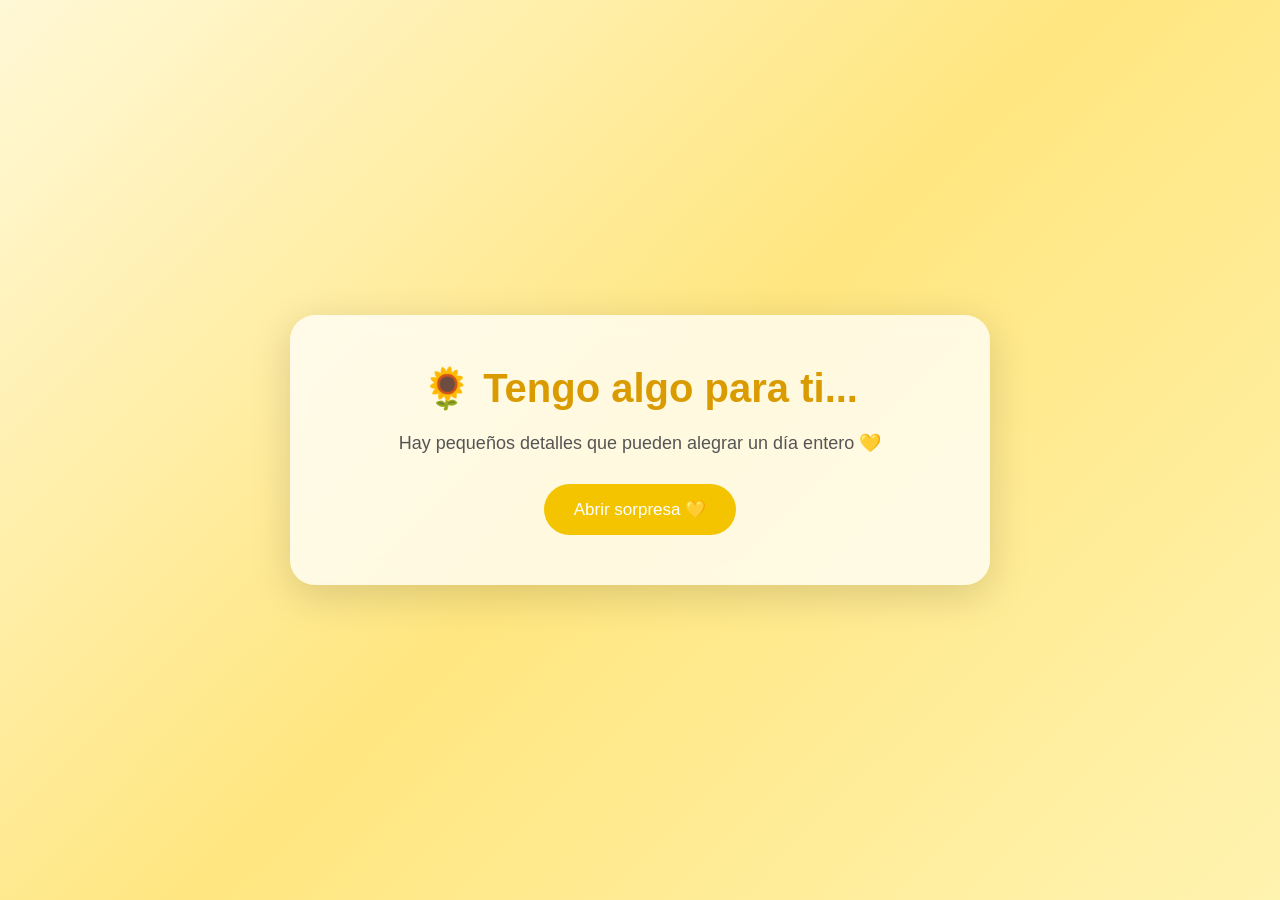
<file: DFAJ/index.html>
<!DOCTYPE html>
<html lang="es">

<head>
    <meta charset="UTF-8">
    <meta name="viewport" content="width=device-width, initial-scale=1.0">

    <title>Flores Amarillas 🌻</title>

    <link rel="stylesheet" href="DFA.css">
</head>

<body>
    <div id="portal">
        <div class="luz"></div>

        <div class="estrellas">
            ✦　·　✧　　·　✦　　✧　·
        </div>
    </div>  
    <div class="fondo"></div>

    <main class="contenedor">

        <h1>🌻 Tengo algo para ti...</h1>

        <p class="subtitulo">
            Hay pequeños detalles que pueden alegrar un día entero 💛
        </p>

        <button id="boton">
            Abrir sorpresa 💛
        </button>

        <section id="sorpresa" class="oculto">

    <div id="espacio">

        <div class="estrellas-fondo">
            ✦ · ✧ · ✦ · · ✧ · ✦ ·
            · ✦ · ✧ · · ✦ · ✧ ·
        </div>

        <div class="planeta planeta1"></div>

        <div class="planeta planeta2"></div>

        <div class="planeta planeta3"></div>

        <div class="planeta planeta4">
            <div class="anillo"></div>
        </div>

        <div class="mensaje-espacial">

            <h2>🌻 Feliz Día de las Flores Amarillas 🌻</h2>

            <p>
                En un universo tan enorme,
                qué bonito coincidir contigo. 💛
            </p>

            <span class="flor-final">🌻</span>

        </div>

    </div>

</section>

    </main>

    <script src="DFA.js"></script>

</body>

</html>
</file>
<file: DFAJ/DFA.css>
* {
    margin: 0;
    padding: 0;
    box-sizing: border-box;
}

body {
    min-height: 100vh;

    display: flex;
    justify-content: center;
    align-items: center;

    font-family: Arial, sans-serif;

    background: linear-gradient(
        135deg,
        #fff8d6,
        #ffe680,
        #fff3b0
    );

    overflow: hidden;
}


/* CONTENEDOR PRINCIPAL */

.contenedor {
    position: relative;

    width: 90%;
    max-width: 700px;

    padding: 50px 30px;

    text-align: center;

    background: rgba(255, 255, 255, 0.75);

    border-radius: 25px;

    box-shadow: 0 10px 40px rgba(0, 0, 0, 0.15);

    backdrop-filter: blur(10px);

    z-index: 2;
}


/* TITULO */

h1 {
    color: #d99b00;

    font-size: 40px;

    margin-bottom: 20px;
}


/* SUBTITULO */

.subtitulo {
    color: #555;

    font-size: 18px;

    margin-bottom: 30px;
}


/* BOTON */

button {
    border: none;

    padding: 15px 30px;

    border-radius: 30px;

    background: #f4c400;

    color: white;

    font-size: 17px;

    cursor: pointer;

    transition: 0.3s;
}

button:hover {
    transform: scale(1.08);

    background: #e0a900;
}


/* SORPRESA */

#sorpresa {
    margin-top: 35px;

    animation: aparecer 1s ease;
}

#sorpresa h2 {
    color: #d99b00;

    margin-bottom: 15px;
}

#sorpresa p {
    color: #555;

    font-size: 18px;

    line-height: 1.6;
}


/* OCULTAR */

.oculto {
    display: none;
}


/* FLORES */

#jardin {
    margin-top: 35px;

    min-height: 100px;

    display: flex;

    justify-content: center;

    gap: 25px;
}


/* FLORES INDIVIDUALES */

.flor {
    font-size: 55px;

    animation: crecer 1s ease forwards;

    cursor: pointer;

    transition: 0.3s;
}

.flor:hover {
    transform: scale(1.3) rotate(10deg);
}


/* ANIMACIONES */

@keyframes aparecer {

    from {
        opacity: 0;
        transform: translateY(20px);
    }

    to {
        opacity: 1;
        transform: translateY(0);
    }

}


@keyframes crecer {

    from {
        opacity: 0;
        transform: scale(0);
    }

    to {
        opacity: 1;
        transform: scale(1);
    }

}
/* =========================
   PORTAL ESPACIAL
========================= */

#portal {
    position: fixed;

    top: 0;
    left: 0;

    width: 100%;
    height: 100%;

    background: #050505;

    z-index: 999;

    display: flex;
    justify-content: center;
    align-items: center;

    pointer-events: none;

    opacity: 0;

    transition: opacity 0.5s;
}


/* Círculo de luz */

.luz {
    position: absolute;

    width: 80px;
    height: 80px;

    border-radius: 50%;

    background: white;

    box-shadow:
        0 0 30px #fff,
        0 0 80px #ffe45c,
        0 0 150px #ffd000;

    transform: scale(0);

}


/* Estrellas */

.estrellas {
    color: white;

    font-size: 25px;

    opacity: 0;

    position: absolute;
}


/* ACTIVAR PORTAL */

#portal.activo {
    opacity: 1;
}


/* La luz crece */

#portal.activo .luz {

    animation: expandirPortal 2s ease-in-out forwards;

}


/* Las estrellas aparecen */

#portal.activo .estrellas {

    animation: aparecerEstrellas 1.5s ease forwards;

    animation-delay: 0.5s;

}


/* =========================
   ANIMACIONES
========================= */

@keyframes expandirPortal {

    0% {
        transform: scale(0);
    }

    50% {
        transform: scale(4);
    }

    100% {
        transform: scale(30);
    }

}


@keyframes aparecerEstrellas {

    0% {
        opacity: 0;
        transform: scale(0.5);
    }

    100% {
        opacity: 1;
        transform: scale(1.5);
    }

}
/* =====================================
   VIAJE POR EL ESPACIO
===================================== */

#espacio {

    position: relative;

    width: 100%;
    height: 500px;

    overflow: hidden;

    border-radius: 25px;

    background:
        radial-gradient(circle at center,
        #17203d 0%,
        #080d20 45%,
        #02030b 100%);

}


/* ESTRELLAS */

.estrellas-fondo {

    position: absolute;

    width: 200%;

    height: 100%;

    color: white;

    font-size: 25px;

    letter-spacing: 25px;

    line-height: 60px;

    opacity: 0.8;

    animation: estrellasMovimiento 15s linear infinite;

}


/* PLANETAS */

.planeta {

    position: absolute;

    border-radius: 50%;

}


/* PLANETA 1 */

.planeta1 {

    width: 90px;
    height: 90px;

    background:
        radial-gradient(
            circle at 30% 30%,
            #ffdf8a,
            #d88b35 45%,
            #7a351f
        );

    top: 80px;
    left: -120px;

    box-shadow:
        0 0 25px rgba(255, 180, 80, 0.5);

    animation: viajarPlaneta 12s linear infinite;

}


/* PLANETA 2 */

.planeta2 {

    width: 55px;
    height: 55px;

    background:
        radial-gradient(
            circle at 30% 30%,
            #9ee7ff,
            #327bb8 50%,
            #12355c
        );

    top: 300px;
    left: -100px;

    animation: viajarPlaneta 8s linear infinite;

    animation-delay: 2s;

}


/* PLANETA 3 */

.planeta3 {

    width: 140px;
    height: 140px;

    background:
        radial-gradient(
            circle at 35% 30%,
            #f7b1c5,
            #a43c70 50%,
            #421536
        );

    top: 180px;
    left: -180px;

    animation: viajarPlaneta 16s linear infinite;

    animation-delay: 4s;

}


/* PLANETA 4 */

.planeta4 {

    width: 75px;
    height: 75px;

    background:
        radial-gradient(
            circle at 35% 30%,
            #fff1a6,
            #d7a927 50%,
            #785c12
        );

    top: 40px;
    left: -100px;

    animation: viajarPlaneta 10s linear infinite;

    animation-delay: 6s;

}


/* ANILLO */

.anillo {

    position: absolute;

    width: 130px;
    height: 30px;

    border: 4px solid rgba(255, 220, 130, 0.8);

    border-radius: 50%;

    top: 22px;
    left: -28px;

    transform: rotate(-15deg);

}


/* MENSAJE */

.mensaje-espacial {

    position: absolute;

    width: 90%;

    max-width: 550px;

    left: 50%;
    top: 50%;

    transform: translate(-50%, -50%);

    text-align: center;

    padding: 30px;

    background: rgba(0, 0, 0, 0.35);

    border: 1px solid rgba(255, 255, 255, 0.2);

    border-radius: 20px;

    backdrop-filter: blur(5px);

    color: white;

    animation: aparecerMensaje 2s ease forwards;

}


.mensaje-espacial h2 {

    color: #ffd83d;

    margin-bottom: 15px;

}


.mensaje-espacial p {

    font-size: 18px;

    line-height: 1.6;

}


.flor-final {

    display: block;

    font-size: 55px;

    margin-top: 20px;

    animation: flotarFlor 3s ease-in-out infinite;

}


/* =====================================
   ANIMACIONES
===================================== */

@keyframes viajarPlaneta {

    0% {

        transform: translateX(0) scale(0.7);

    }

    50% {

        transform: translateX(500px) scale(1);

    }

    100% {

        transform: translateX(1100px) scale(1.3);

    }

}


@keyframes estrellasMovimiento {

    from {

        transform: translateX(0);

    }

    to {

        transform: translateX(-500px);

    }

}


@keyframes aparecerMensaje {

    from {

        opacity: 0;

        transform:
            translate(-50%, -50%)
            scale(0.7);

    }

    to {

        opacity: 1;

        transform:
            translate(-50%, -50%)
            scale(1);

    }

}


@keyframes flotarFlor {

    0%, 100% {

        transform: translateY(0);

    }

    50% {

        transform: translateY(-12px);

    }

}
</file>
